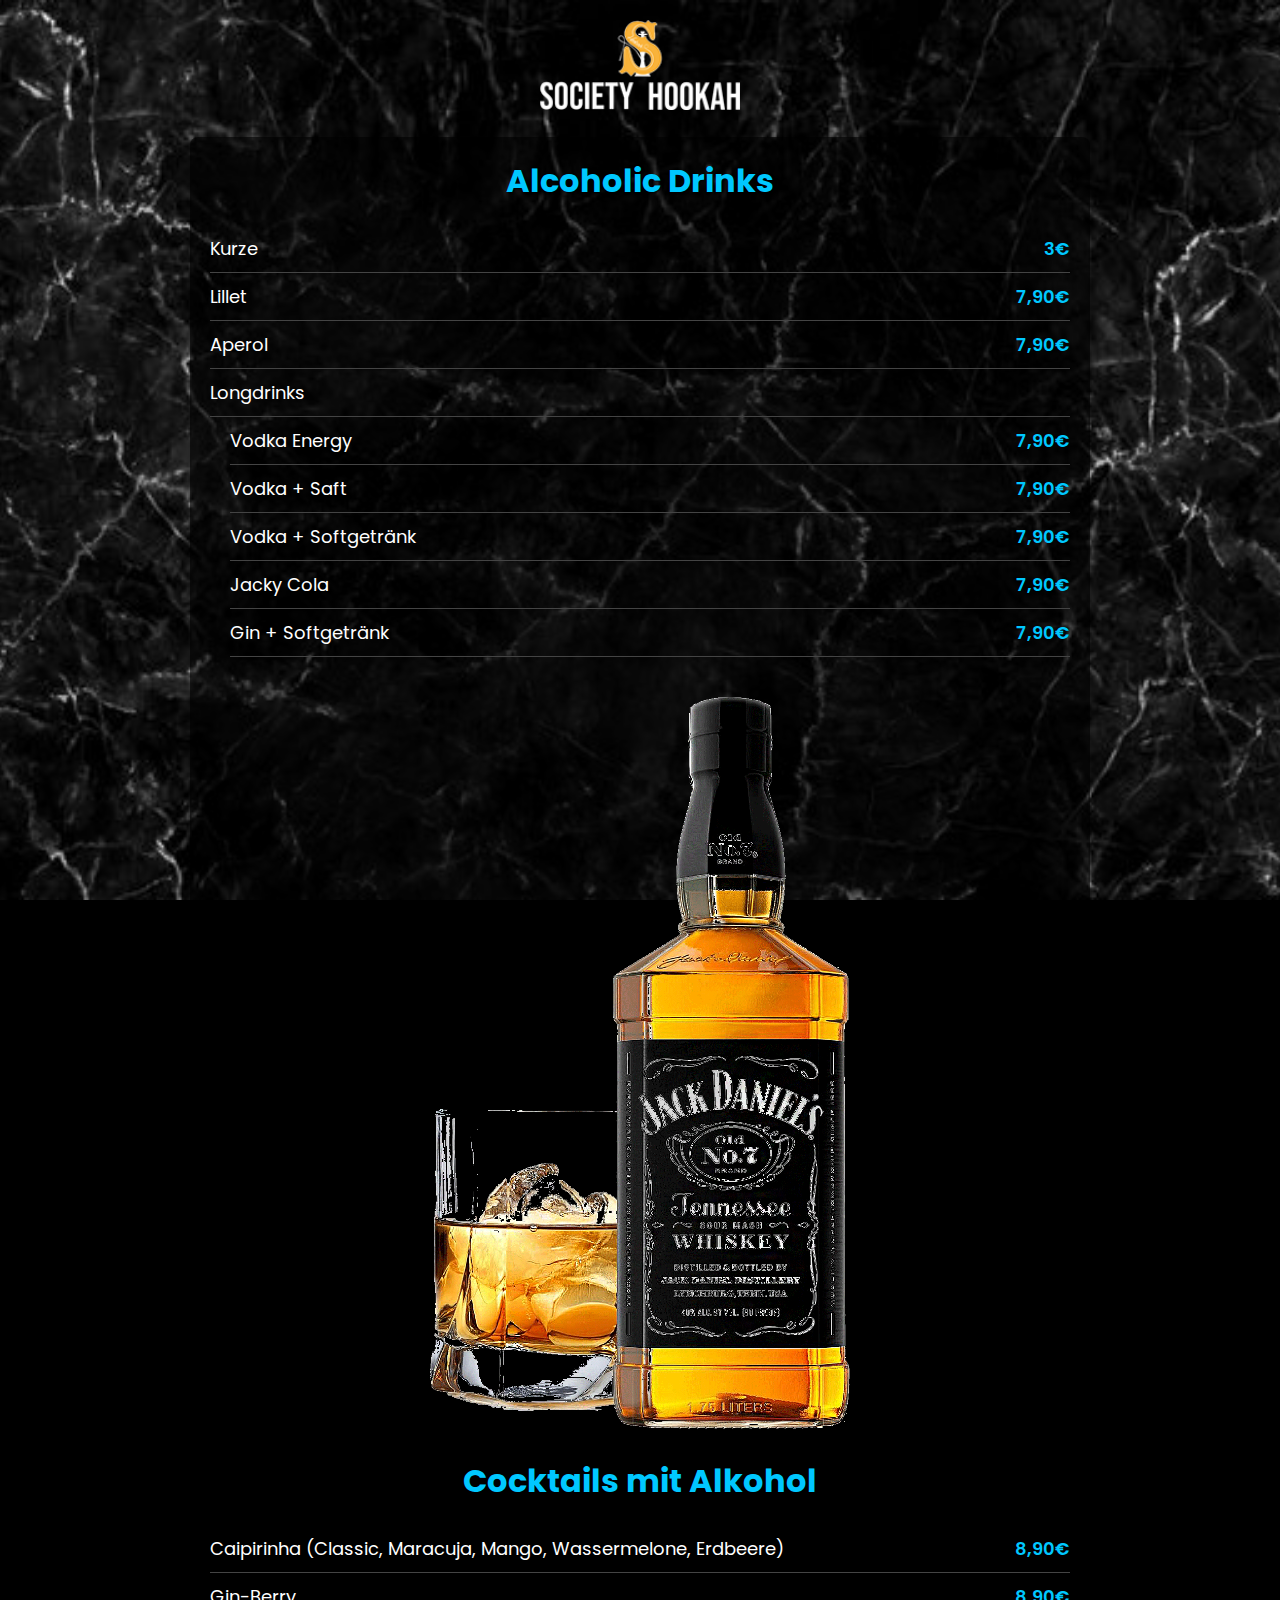
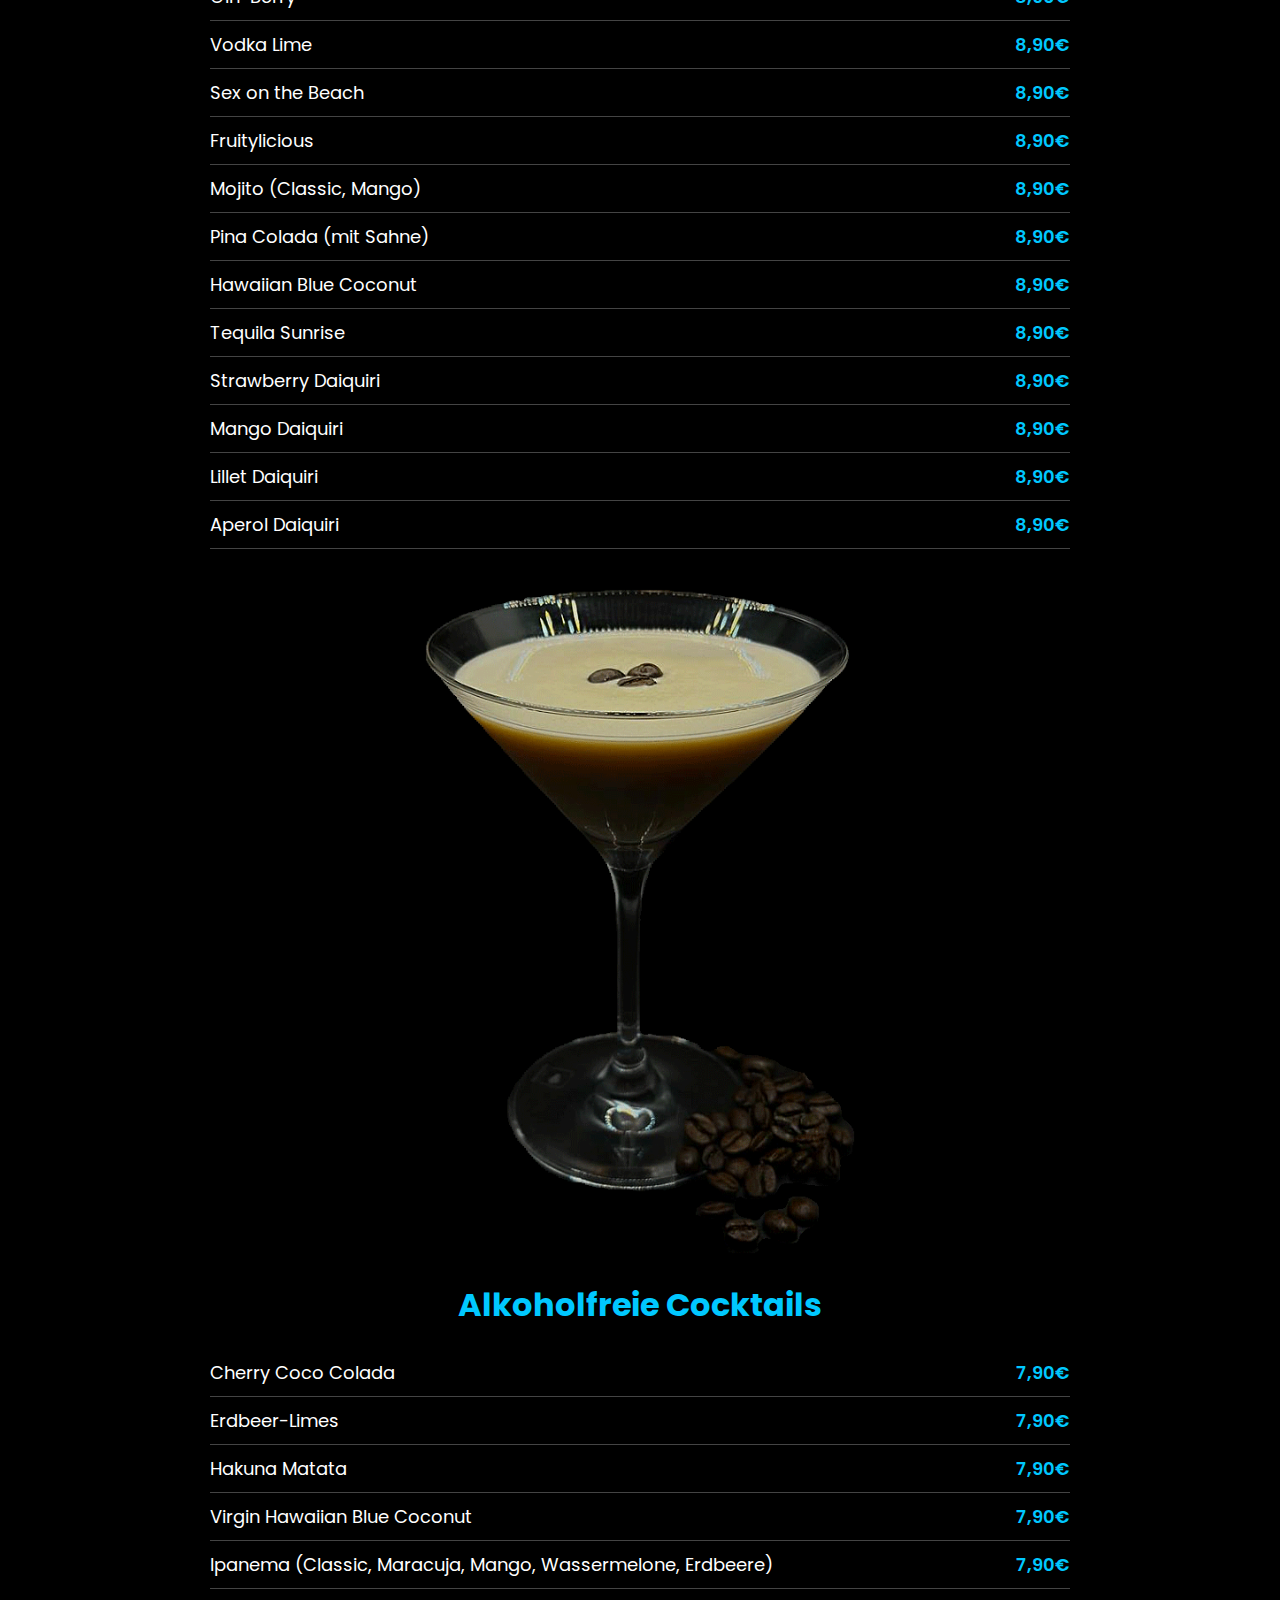
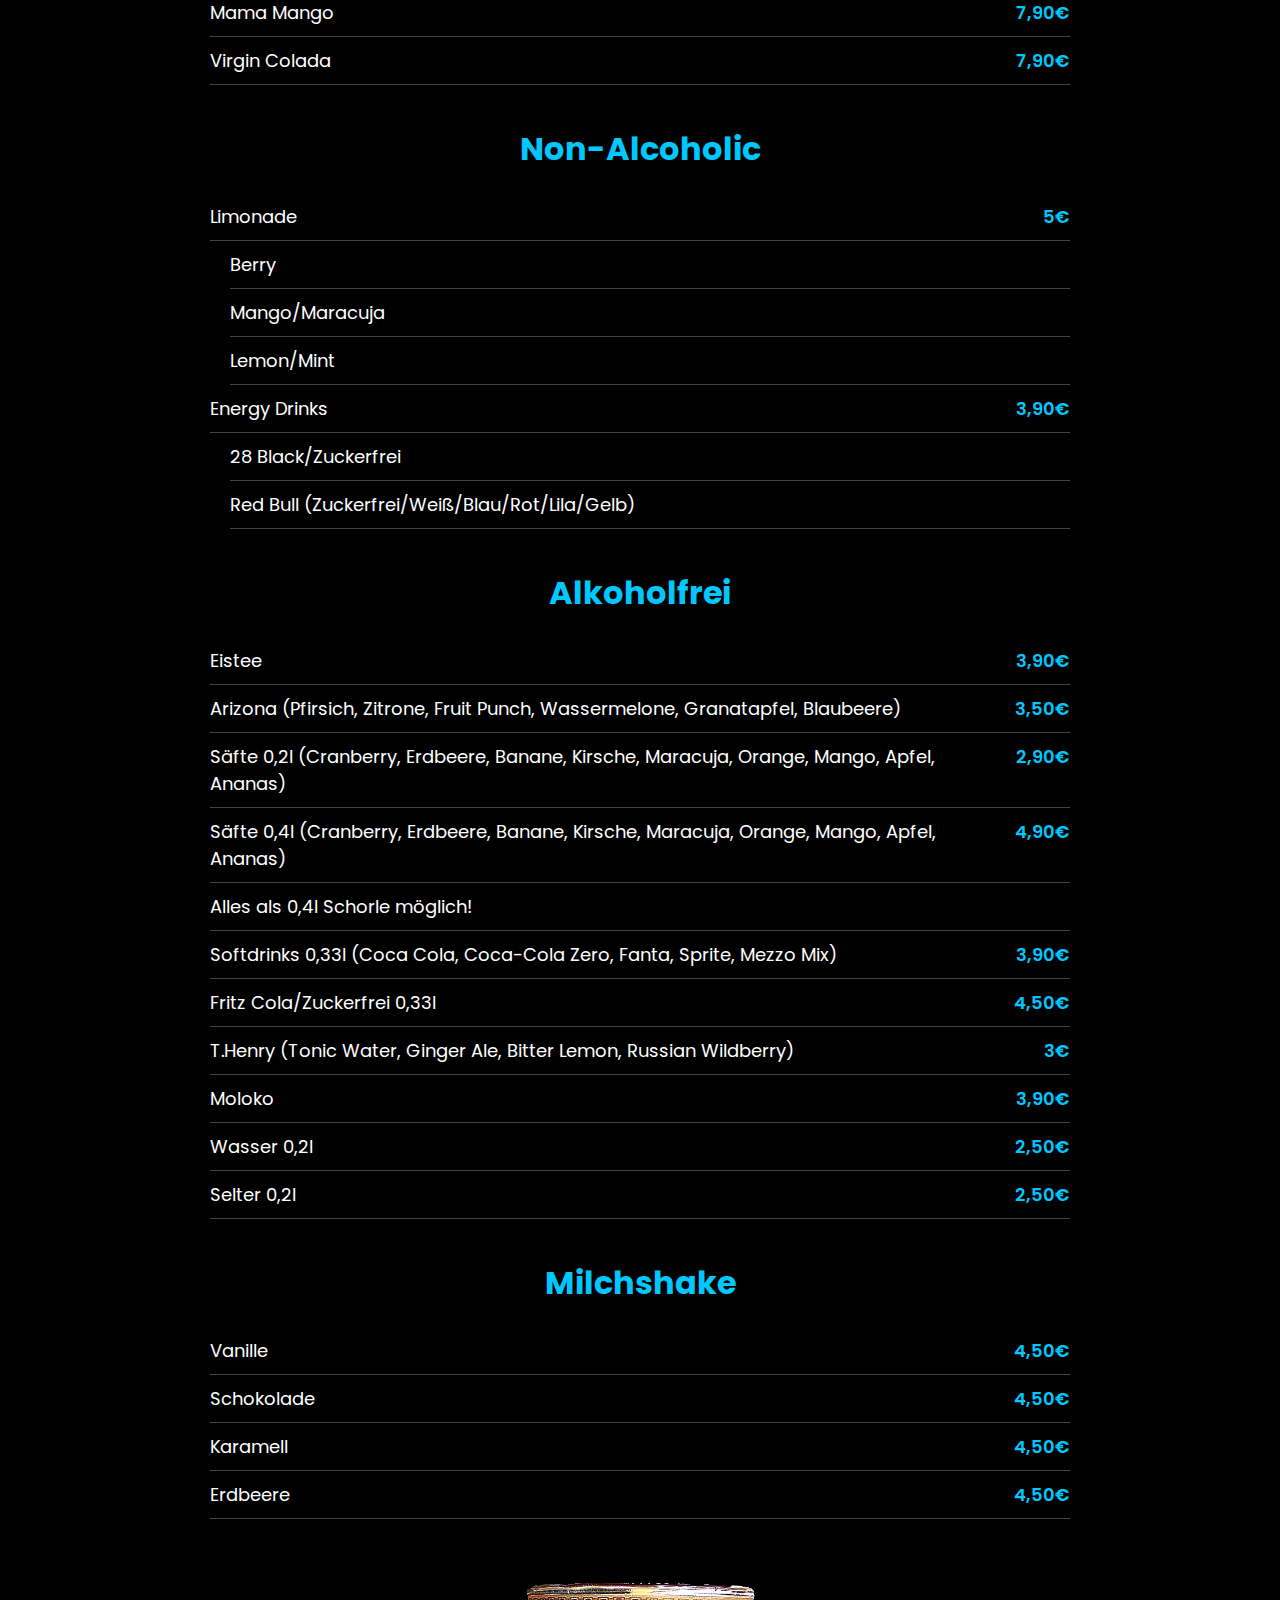
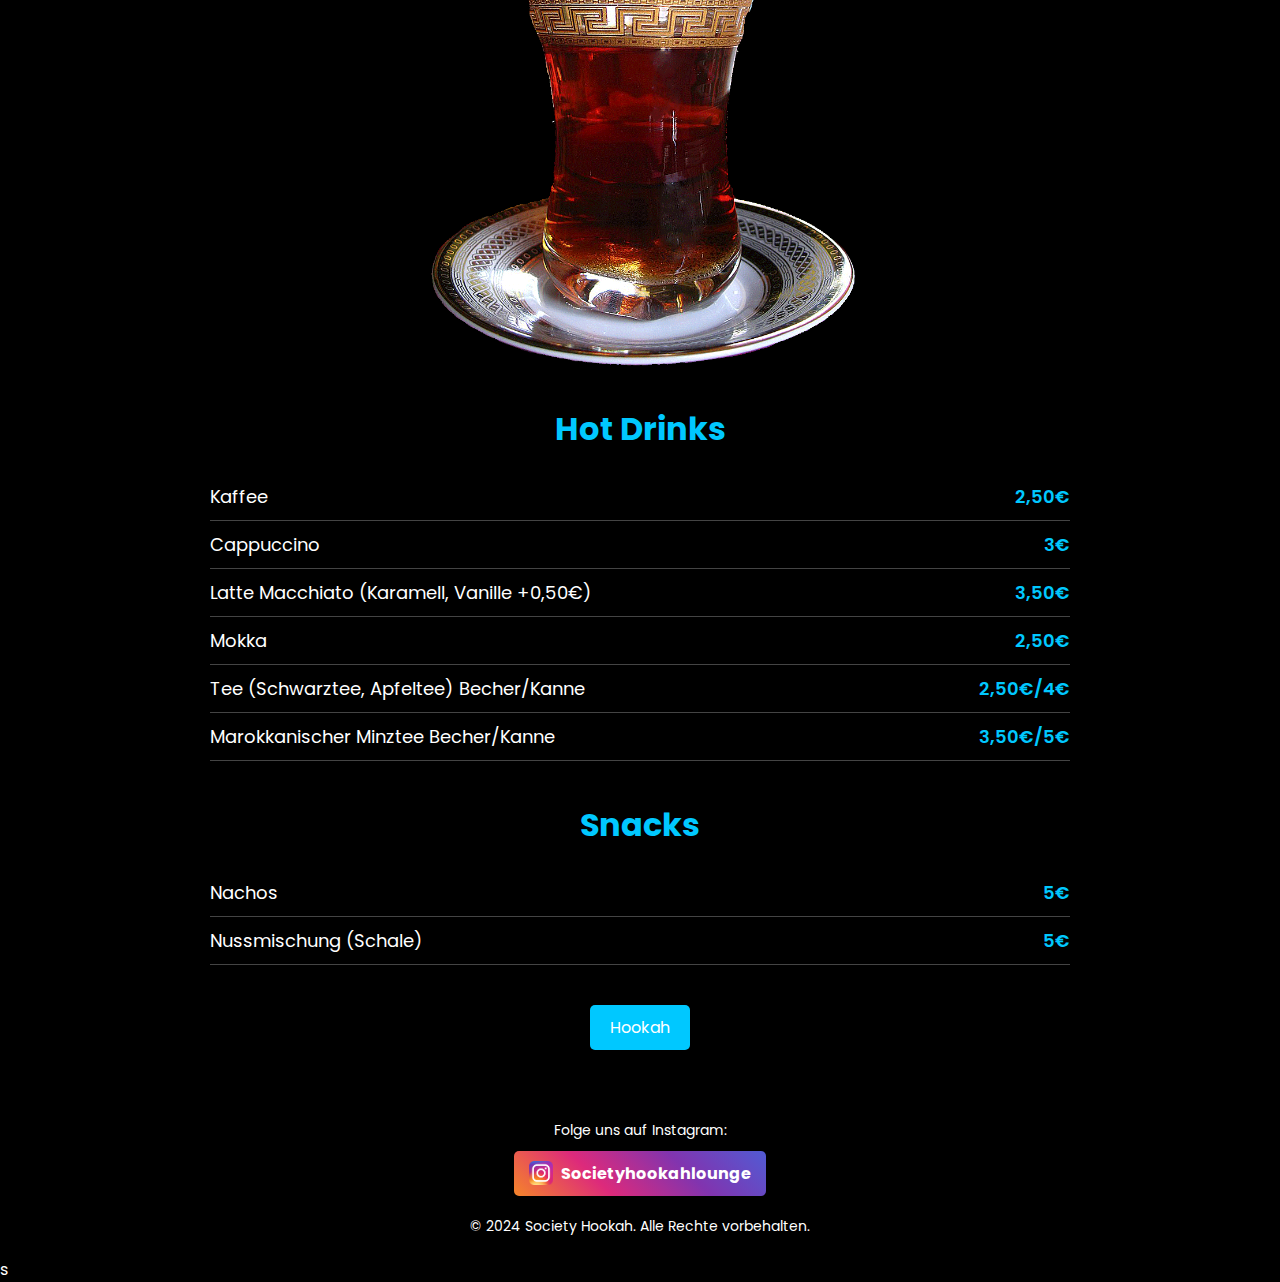
<file: Drinks.html>
<!DOCTYPE html>
<html lang="de">
<head>
    <meta charset="UTF-8">
    <title>Society Hookah - Drinks & Snacks</title>
    <meta name="viewport" content="width=device-width, initial-scale=1.0">
    <!-- Google Fonts für moderne Typografie -->
    <link rel="preconnect" href="https://fonts.googleapis.com">
    <link href="https://fonts.googleapis.com/css2?family=Poppins:wght@400;600&display=swap" rel="stylesheet">
    <!-- Länk till CSS-filen -->
    <link rel="stylesheet" href="styles.css">
</head>
<body>
    <!-- Logotyp -->
    <header>
        <div class="logo-container">
            <a href="index.html">
                <img src="logo.png" alt="Society Hookah Logo">
            </a>
        </div>
    </header>

    <!-- Menysektioner -->
    <main>
        <!-- Alcoholic Drinks Section -->
        <section class="menu-section">
            <h2>Alcoholic Drinks</h2>
            <ul class="menu-list">
                <li><span>Kurze</span><span class="price">3€</span></li>
                <li><span>Lillet</span><span class="price">7,90€</span></li>
                <li><span>Aperol</span><span class="price">7,90€</span></li>
                <li><span>Longdrinks</span></li>
                <ul class="submenu-list">
                    <li><span>Vodka Energy</span><span class="price">7,90€</span></li>
                    <li><span>Vodka + Saft</span><span class="price">7,90€</span></li>
                    <li><span>Vodka + Softgetränk</span><span class="price">7,90€</span></li>
                    <li><span>Jacky Cola</span><span class="price">7,90€</span></li>
                    <li><span>Gin + Softgetränk</span><span class="price">7,90€</span></li>
                </ul>
            </ul>
        </section>

        <!-- Bild mellan kategorier -->
        <div class="category-image">
            <img src="JDwhiskey.gif" alt="JD Whiskey">
        </div>

        <!-- Cocktails mit Alkohol Section -->
        <section class="menu-section">
            <h2>Cocktails mit Alkohol</h2>
            <ul class="menu-list">
                <li><span>Caipirinha (Classic, Maracuja, Mango, Wassermelone, Erdbeere)</span><span class="price">8,90€</span></li>
                <li><span>Gin-Berry</span><span class="price">8,90€</span></li>
                <li><span>Vodka Lime</span><span class="price">8,90€</span></li>
                <li><span>Sex on the Beach</span><span class="price">8,90€</span></li>
                <li><span>Fruitylicious</span><span class="price">8,90€</span></li>
                <li><span>Mojito (Classic, Mango)</span><span class="price">8,90€</span></li>
                <li><span>Pina Colada (mit Sahne)</span><span class="price">8,90€</span></li>
                <li><span>Hawaiian Blue Coconut</span><span class="price">8,90€</span></li>
                <li><span>Tequila Sunrise</span><span class="price">8,90€</span></li>
                <li><span>Strawberry Daiquiri</span><span class="price">8,90€</span></li>
                <li><span>Mango Daiquiri</span><span class="price">8,90€</span></li>
                <li><span>Lillet Daiquiri</span><span class="price">8,90€</span></li>
                <li><span>Aperol Daiquiri</span><span class="price">8,90€</span></li>
            </ul>
        </section>

        <!-- Bild mellan kategorier -->
        <div class="category-image">
            <img src="Coffedrink.gif" alt="Coffee Drink">
        </div>

        <!-- Alkoholfreie Cocktails Section -->
        <section class="menu-section">
            <h2>Alkoholfreie Cocktails</h2>
            <ul class="menu-list">
                <li><span>Cherry Coco Colada</span><span class="price">7,90€</span></li>
                <li><span>Erdbeer-Limes</span><span class="price">7,90€</span></li>
                <li><span>Hakuna Matata</span><span class="price">7,90€</span></li>
                <li><span>Virgin Hawaiian Blue Coconut</span><span class="price">7,90€</span></li>
                <li><span>Ipanema (Classic, Maracuja, Mango, Wassermelone, Erdbeere)</span><span class="price">7,90€</span></li>
                <li><span>Mama Mango</span><span class="price">7,90€</span></li>
                <li><span>Virgin Colada</span><span class="price">7,90€</span></li>
            </ul>
        </section>

        <!-- Non-Alcoholic Section -->
        <section class="menu-section">
            <h2>Non-Alcoholic</h2>
            <ul class="menu-list">
                <li><span>Limonade</span><span class="price">5€</span></li>
                <ul class="submenu-list">
                    <li><span>Berry</span></li>
                    <li><span>Mango/Maracuja</span></li>
                    <li><span>Lemon/Mint</span></li>
                </ul>
                <li><span>Energy Drinks</span><span class="price">3,90€</span></li>
                <ul class="submenu-list">
                    <li><span>28 Black/Zuckerfrei</span></li>
                    <li><span>Red Bull (Zuckerfrei/Weiß/Blau/Rot/Lila/Gelb)</span></li>
                </ul>
            </ul>
        </section>

        <!-- Alkoholfrei Section -->
        <section class="menu-section">
            <h2>Alkoholfrei</h2>
            <ul class="menu-list">
                <li><span>Eistee</span><span class="price">3,90€</span></li>
                <li><span>Arizona (Pfirsich, Zitrone, Fruit Punch, Wassermelone, Granatapfel, Blaubeere)</span><span class="price">3,50€</span></li>
                <li><span>Säfte 0,2l (Cranberry, Erdbeere, Banane, Kirsche, Maracuja, Orange, Mango, Apfel, Ananas)</span><span class="price">2,90€</span></li>
                <li><span>Säfte 0,4l (Cranberry, Erdbeere, Banane, Kirsche, Maracuja, Orange, Mango, Apfel, Ananas)</span><span class="price">4,90€</span></li>
                <li><span>Alles als 0,4l Schorle möglich!</span></li>
                <li><span>Softdrinks 0,33l (Coca Cola, Coca-Cola Zero, Fanta, Sprite, Mezzo Mix)</span><span class="price">3,90€</span></li>
                <li><span>Fritz Cola/Zuckerfrei 0,33l</span><span class="price">4,50€</span></li>
                <li><span>T.Henry (Tonic Water, Ginger Ale, Bitter Lemon, Russian Wildberry)</span><span class="price">3€</span></li>
                <li><span>Moloko</span><span class="price">3,90€</span></li>
                <li><span>Wasser 0,2l</span><span class="price">2,50€</span></li>
                <li><span>Selter 0,2l</span><span class="price">2,50€</span></li>
            </ul>
        </section>

        <!-- 
        <div class="category-image">
            <img src="snacks-image.jpg" alt="Snacks"> 
        </div> Bild på snacks mellan kategorier -->

        <!-- Milchshake Section -->
        <section class="menu-section">
            <h2>Milchshake</h2>
            <ul class="menu-list">
                <li><span>Vanille</span><span class="price">4,50€</span></li>
                <li><span>Schokolade</span><span class="price">4,50€</span></li>
                <li><span>Karamell</span><span class="price">4,50€</span></li>
                <li><span>Erdbeere</span><span class="price">4,50€</span></li>
            </ul>
        </section>

    <!-- Bild mellan kategorier -->
        <div class="category-image">
            <img src="Tea.gif" alt="Tea">
        </div>

        <!-- Hot Drinks Section -->
        <section class="menu-section">
            <h2>Hot Drinks</h2>
            <ul class="menu-list">
                <li><span>Kaffee</span><span class="price">2,50€</span></li>
                <li><span>Cappuccino</span><span class="price">3€</span></li>
                <li><span>Latte Macchiato (Karamell, Vanille +0,50€)</span><span class="price">3,50€</span></li>
                <li><span>Mokka</span><span class="price">2,50€</span></li>
                <li><span>Tee (Schwarztee, Apfeltee) Becher/Kanne</span><span class="price">2,50€/4€</span></li>
                <li><span>Marokkanischer Minztee Becher/Kanne</span><span class="price">3,50€/5€</span></li>
            </ul>

        </section>

        <!-- Snacks Section -->
        <section class="menu-section">
            <h2>Snacks</h2>
            <ul class="menu-list">
                <li><span>Nachos</span><span class="price">5€</span></li>
                <li><span>Nussmischung (Schale)</span><span class="price">5€</span></li>
            </ul>
        </section>

        <!-- Länk tillbaka till Hookah-sidan -->
        <div class="menu-navigation">
            <a href="index.html" class="navigation-button">Hookah</a>
        </div>
    </main>

    <!-- Footer med Instagram -->
    <footer>
        <p>Folge uns auf Instagram:</p>
        <div class="social-media">
            <a href="https://www.instagram.com/societyhookahlounge/" class="instagram-link">
                <img src="instagram-icon.png"  />
                <span>Societyhookahlounge</span>
            </a>
        </div>
        <p>&copy; 2024 Society Hookah. Alle Rechte vorbehalten.</p>
    </footer>
</body>
</html>
s
</file>
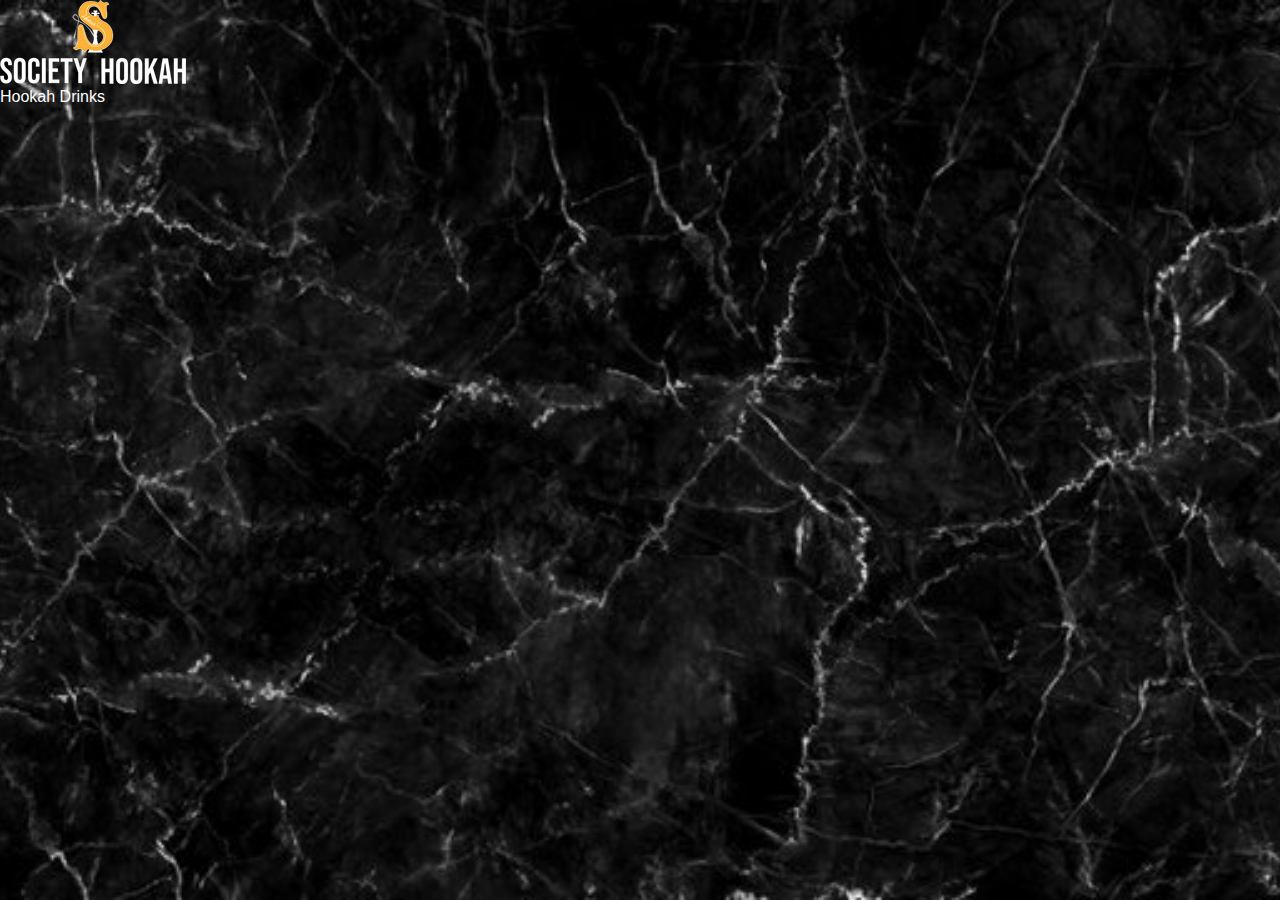
<file: Meny.html>
<!DOCTYPE html>
<html>
<head>
    <link rel="stylesheet" type="text/css" href="styles.css">
</head>
<body>
    <div class="center-container">
        <div class="logo">
            <a href="Meny.html">
                <img src="logo.png" alt="Bildbeskrivning">
            </a>
        </div>
        <div class="menu">
            <a href="hookah.html" class="menu-button">Hookah</a>
            <a href="Drinks.html" class="menu-button">Drinks</a>
        </div>
    </div>
</body>
</html>
</file>
<file: styles.css>
/* Grundläggande stilar och reset */
* {
    margin: 0;
    padding: 0;
    box-sizing: border-box;
}

body {
    font-family: 'Poppins', sans-serif;
    color: #fff;
    background-color: #000;
    background-image: url('Marble.jpg'); /* Kontrollera att filnamnet matchar exakt */
    background-size: cover;
    background-repeat: repeat;
    background-position: center center;
    background-attachment: fixed;
}

a {
    text-decoration: none;
    color: inherit;
}

/* Bakgrundsbild för vattenpipan */
.background-image {
    position: fixed;
    top: 0;
    left: 0;
    width: 100%;
    height: 100%;
    background-image: url('shishasmokelarge.gif'); /* Kontrollera filnamnet */
    background-size: contain;
    background-position: center;
    background-repeat: no-repeat;
    z-index: -1;
}

/* Logotyp */
.logo-container {
    text-align: center;
    padding: 20px 0;
}

.logo-container img {
    width: 200px;
    height: auto;
}

/* Menysektioner */
main {
    max-width: 900px;
    margin: 0 auto;
    padding: 20px;
    background-color: rgba(0, 0, 0, 0.6);
    border-radius: 8px;
}

.menu-section {
    margin-bottom: 40px;
}

.menu-section h2 {
    font-size: 32px;
    color: #00c8ff;
    text-align: center;
    margin-bottom: 20px;
    text-shadow: 1px 1px 2px #000;
}

.menu-list,
.submenu-list {
    list-style: none;
}

.menu-list li,
.submenu-list li {
    display: flex;
    justify-content: space-between;
    padding: 10px 0;
    border-bottom: 1px solid #444;
    transition: background-color 0.3s;
}

.menu-list li:hover,
.submenu-list li:hover {
    background-color: rgba(0, 200, 255, 0.1);
}

.menu-list li span,
.submenu-list li span {
    font-size: 18px;
}

.submenu-list {
    padding-left: 20px;
}

.price {
    color: #00c8ff;
    font-weight: 600;
}

/* Kategori-bilder */
.category-image {
    text-align: center;
    margin: 20px 0;
}

.category-image img {
    max-width: 50%;
    height: auto;
    border-radius: 8px;
}

/* Navigationsknappar */
.menu-navigation {
    text-align: center;
    margin: 20px 0;
}

.navigation-button {
    display: inline-block;
    padding: 10px 20px;
    background-color: #00c8ff;
    color: #fff;
    border-radius: 5px;
    transition: background-color 0.3s;
}

.navigation-button:hover {
    background-color: #008bb5;
}

/* Footer stilar */
footer {
    text-align: center;
    padding: 20px;
}

footer p {
    margin-top: 10px;
    font-size: 14px;
}

/* Instagram Länk */
.instagram-link {
    display: inline-flex;
    align-items: center;
    color: #fff;
    font-weight: bold;
    font-size: 16px;
    text-decoration: none;
    background: linear-gradient(45deg, #f58529, #dd2a7b, #8134af, #515bd4);
    padding: 10px 15px;
    border-radius: 5px;
    margin: 10px 0;
}

.instagram-link img {
    width: 24px;
    height: 24px;
    margin-right: 8px;
}

.instagram-link:hover {
    opacity: 0.9;
}

.social-media {
    margin-bottom: 10px;
}

/* Responsiv design */
@media (max-width: 768px) {
    .logo-container img {
        width: 150px;
    }

    main {
        padding: 15px;
    }

    .menu-list li span,
    .submenu-list li span {
        font-size: 16px;
    }

    .category-image img {
        width: 80%;
    }

    .instagram-link {
        font-size: 14px;
    }

    .instagram-link img {
        width: 20px;
        height: 20px;
    }
}
</file>
